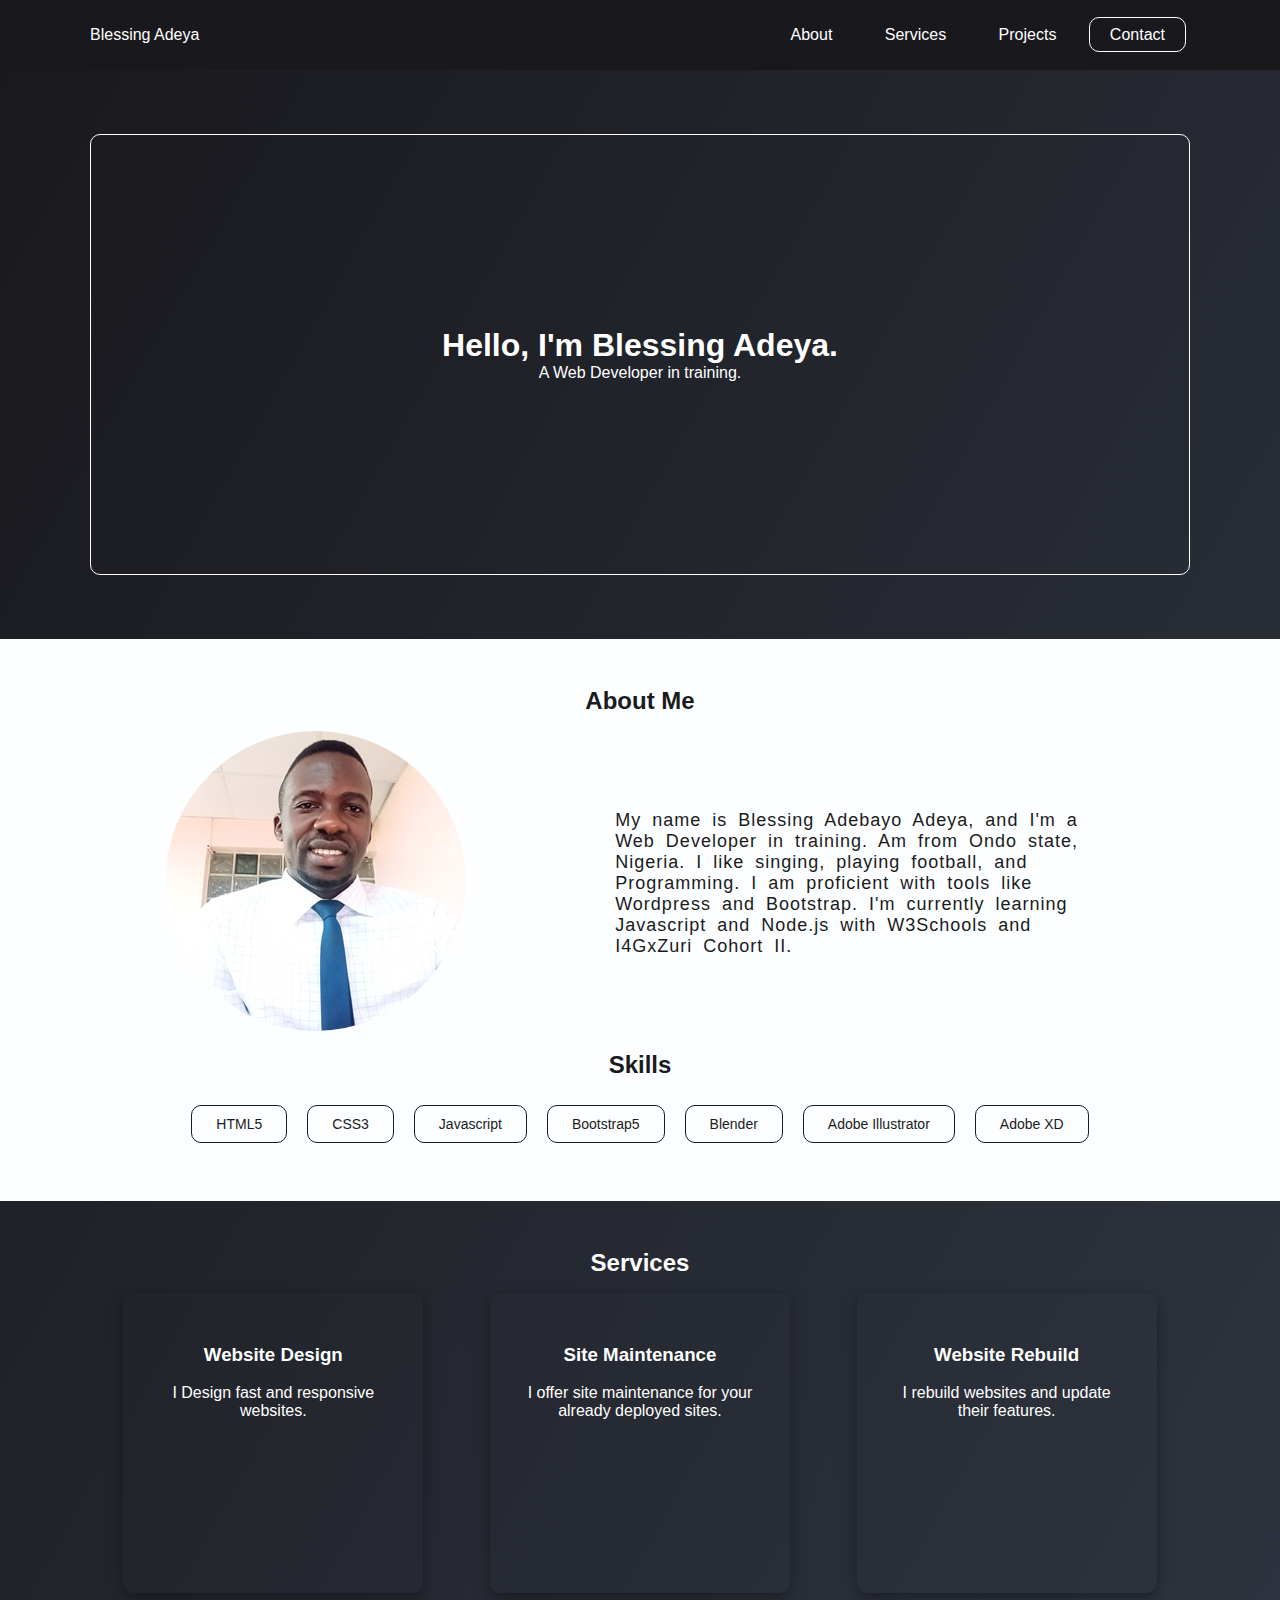
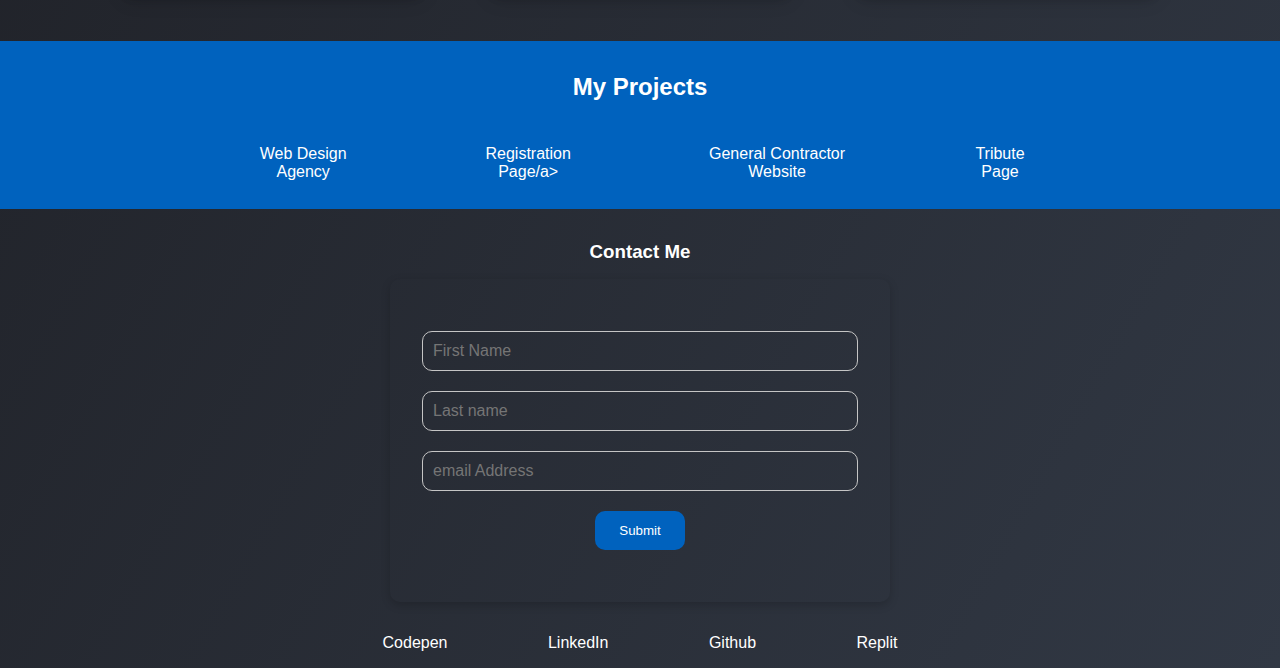
<file: Portfolio/index.html>
<!DOCTYPE html>
<html lang="en">

<head>
  <meta charset="UTF-8">
  <meta http-equiv="X-UA-Compatible" content="IE=edge">
  <meta name="viewport" content="width=device-width, initial-scale=1.0">
  <link rel="stylesheet" href="style.css">
  <title>Blessing Adeya</title>
</head>

<body>
  <!-- Navbar -->
  <header>
    <nav class="navbar">
      <div class="container flex">
        <div class="logo">
          <p>Blessing Adeya</p>
        </div>
        <div class="links">
          <a href="#about" class="link">About</a>
          <a href="#services" class="link">Services</a>
          <a href="#project" class="link">Projects</a>
          <a href="#contact-us" class="link" id="contact">Contact</a>
        </div>
      </div>
    </nav>
  </header>

  <!-- main -->
  <main>
    <section class="main">
      <div class="container">
        <div class="info">
          <h1 id="heading">Hello, I'm Blessing Adeya.</h1>
          <p>A Web Developer in training.</p>
        </div>
      </div>
    </section>

    <section id="about" class="about">
      <div class="container">
        <div class="heading">
          <h2>About Me</h2>
        </div>
        <div class="about me">
          <div class="img">
            <img src="ceo.png" alt="Blessing Adeya" width="300px">
          </div>
          <div class="info">
            <p>My name is Blessing Adebayo Adeya, and I'm a Web Developer in training. Am
              from Ondo state, Nigeria. I like singing, playing football, and Programming. I am proficient with tools
              like Wordpress and Bootstrap.
              I'm currently learning Javascript and Node.js with W3Schools and I4GxZuri Cohort II.
            </p>
          </div>
        </div>
        <div class="tools">
          <div class="heading">
            <h2>Skills</h2>
          </div>
          <ul id="list">
            <li>HTML5</li>
            <li>CSS3</li>
            <li>Javascript</li>
            <li>Bootstrap5</li>
            <li>Blender</li>
            <li>Adobe Illustrator</li>
            <li>Adobe XD</li>
          </ul>
        </div>
      </div>
      </div>
    </section>

    <!-- Services -->
    <section class="services" id="services">
      <div class="container">
        <div class="header">
          <h2>Services</h2>
        </div>
        <div class="cards flex">
          <div class="card" id="card1">
            <h3 class="heading">Website Design</h3>
            <p>I Design fast and responsive websites.</p>
          </div>
          <div class="card" id="card2">
            <h3 class="heading">Site Maintenance</h3>
            <p>I offer site maintenance for your already deployed sites. </p>
          </div>
          <div class="card" id="card3">
            <h3 class="heading">Website Rebuild</h3>
            <p>I rebuild websites and update their features.</p>
          </div>
        </div>
      </div>
    </section>

    <!-- Projects -->
    <section class="project" id="project">
      <div class="container">
        <div class="header">
          <h2>My Projects</h2>
        </div>
        <div class="links">
          <a href="https://booleantechconcepts.com">Web Design Agency</a>
          <a href="https://replit.com/@BlessingAdeya/Registration-Page">Registration Page/a>
            <a href="https://okazzglobalresources.com">General Contractor Website</a>
            <a href="https://codepen.io/boolean22/pen/GRdBQxL">Tribute Page</a>
        </div>
      </div>
    </section>

  <!-- Contact Me -->
    <section class="contact" id="contact-us">
        <div class="container">
            <div class="header">
                <h3>Contact Me</h3>
            </div>
            <div class="card">
                <form action="post">
                    <div class="form-control">
                        <input type="text" name="First name" id="First name" placeholder="First Name" required>
                    </div>
                    <div class="form-control">
                        <input type="text" name="Last name" id="Last name" placeholder="Last name" required>
                    </div>
                    <div class="form-control">
                        <input type="email" id="email" placeholder="email Address" required>
                    </div>
                    <div class="form-control">
                        <input type="button" value="Submit" class="btn"> 
                    </div>
                </form>
            </div>
        </div>
    </section>

  </main>

<footer> 
        <div class="container">
            <div class="links">
                <a href="https://codepen.io/boolean22" target="_blank">Codepen</a>
                <a href="https://www.linkedin.com/in/blessing-adeya-b8a596151" target="_blank">LinkedIn</a>
                <a href="https://github.com/booleanade" target="_blank">Github</a>
                <a href="https://replit.com/@BlessingAdeya" target="_blank">Replit</a>
            </div>
        </div>
    </footer>
</body>
</file>
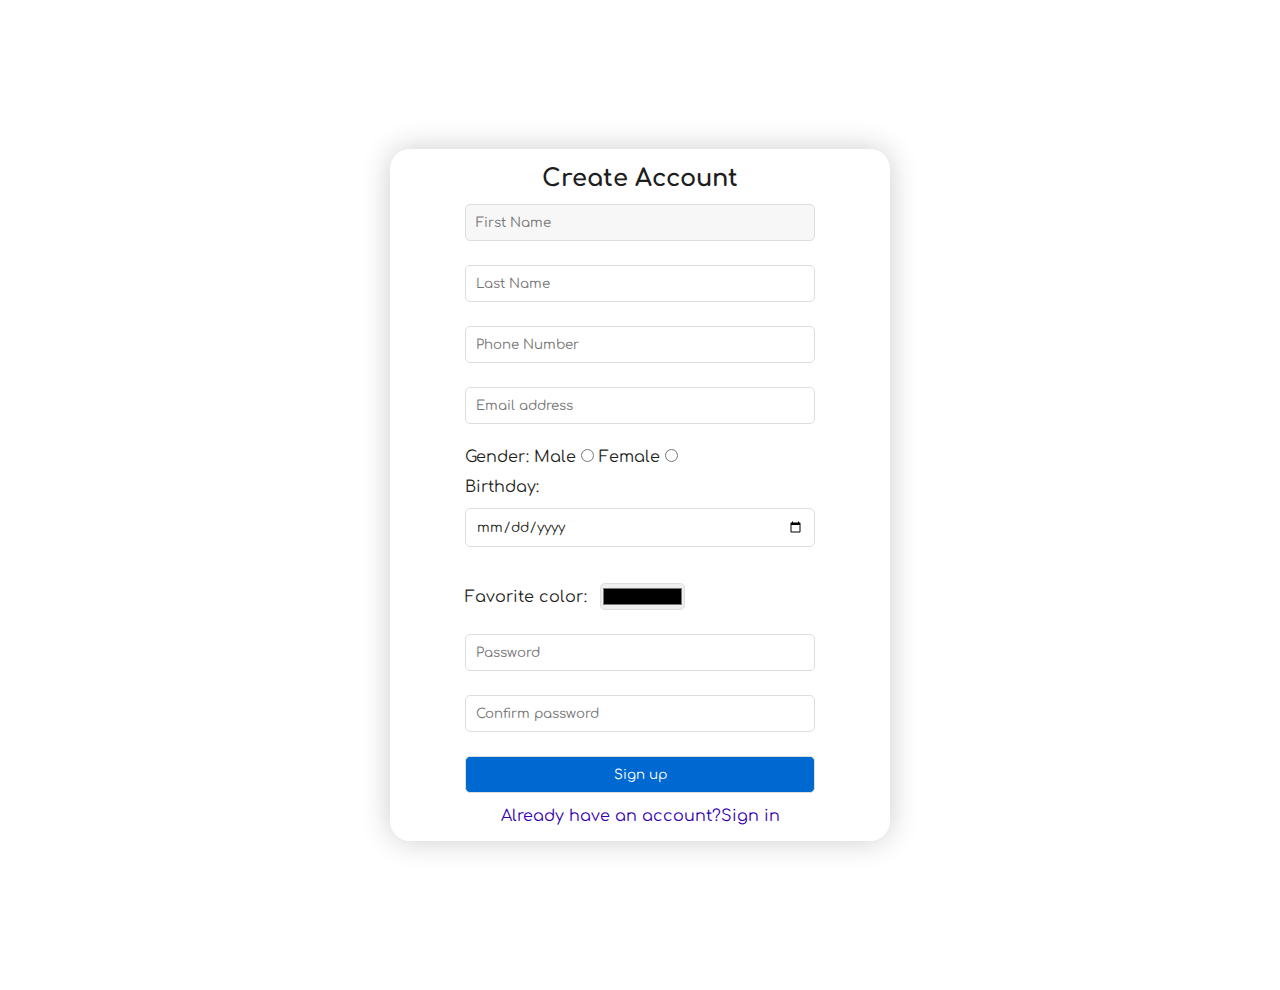
<file: Registration Page/index.html>
<!DOCTYPE html>
<html lang="en">
     <head>
          <meta charset="UTF-8" />
          <meta http-equiv="X-UA-Compatible" content="IE=edge" />
          <meta
               name="viewport"
               content="width=device-width, initial-scale=1.0"
          />
          <link rel="stylesheet" href="style.css" />
          <title>Sign-up</title>
     </head>
     <body>
          <!-- Registration -->
          <section class="signup">
               <div class="container">
                    <div class="card">
                         <form
                              class="form"
                              action="success-page.html"
                              method="post"
                              id="createAccount"
                         >
                              <div class="header">
                                   <h2>Create Account</h2>
                              </div>
                              <div class="fname">
                                   <input
                                        type="text"
                                        name="first name"
                                        id="first-name"
                                        required
                                        placeholder="First Name"
                                        autofocus
                                   />
                              </div>
                              <div class="lname">
                                   <input
                                        type="text"
                                        name="last-name"
                                        id="last-name"
                                        required
                                        placeholder="Last Name"
                                   />
                              </div>
                              <div class="tel">
                                   <input
                                        type="tel"
                                        name="phone"
                                        id="phone"
                                        required
                                        placeholder="Phone Number"
                                   />
                              </div>
                              <div class="email">
                                   <input
                                        type="email"
                                        name="email"
                                        id="email"
                                        required
                                        placeholder="Email address"
                                   />
                              </div>
                              <div class="sex" id="gender">
                                   Gender:
                                   <label for="male">
                                        Male
                                        <input
                                             type="radio"
                                             name="gender"
                                             class="gender"
                                             id="male"
                                        />
                                   </label>
                                   <label for="female">
                                        Female
                                        <input
                                             type="radio"
                                             name="gender"
                                             class="gender"
                                             id="female"
                                        />
                                   </label>
                              </div>
                              <p class="dob">Birthday:</p>
                              <div class="birthday">
                                   <label for="birthday">
                                        <input
                                             type="date"
                                             name="date"
                                             id="date"
                                        />
                                   </label>
                              </div>
                              <div class="color">
                                   <label for="color" class="fav-color">
                                        Favorite color:
                                        <input
                                             type="color"
                                             name="fav-color"
                                             id="fav-color"
                                        />
                                   </label>
                              </div>
                              <div class="password">
                                   <input
                                        type="password"
                                        name="password"
                                        id="password"
                                        placeholder="Password"
                                   />
                              </div>
                              <div class="confirm-password">
                                   <input
                                        type="password"
                                        name="password"
                                        id="password"
                                        placeholder="Confirm password"
                                   />
                              </div>
                              <input
                                   class="button"
                                   type="submit"
                                   value="Sign up"
                              />
                              <p class="link">
                                   <a href="login.html" id="linkCreateAccount"
                                        >Already have an account?Sign in</a
                                   >
                              </p>
                         </form>
                    </div>
               </div>
          </section>
     </body>
</html>
</file>
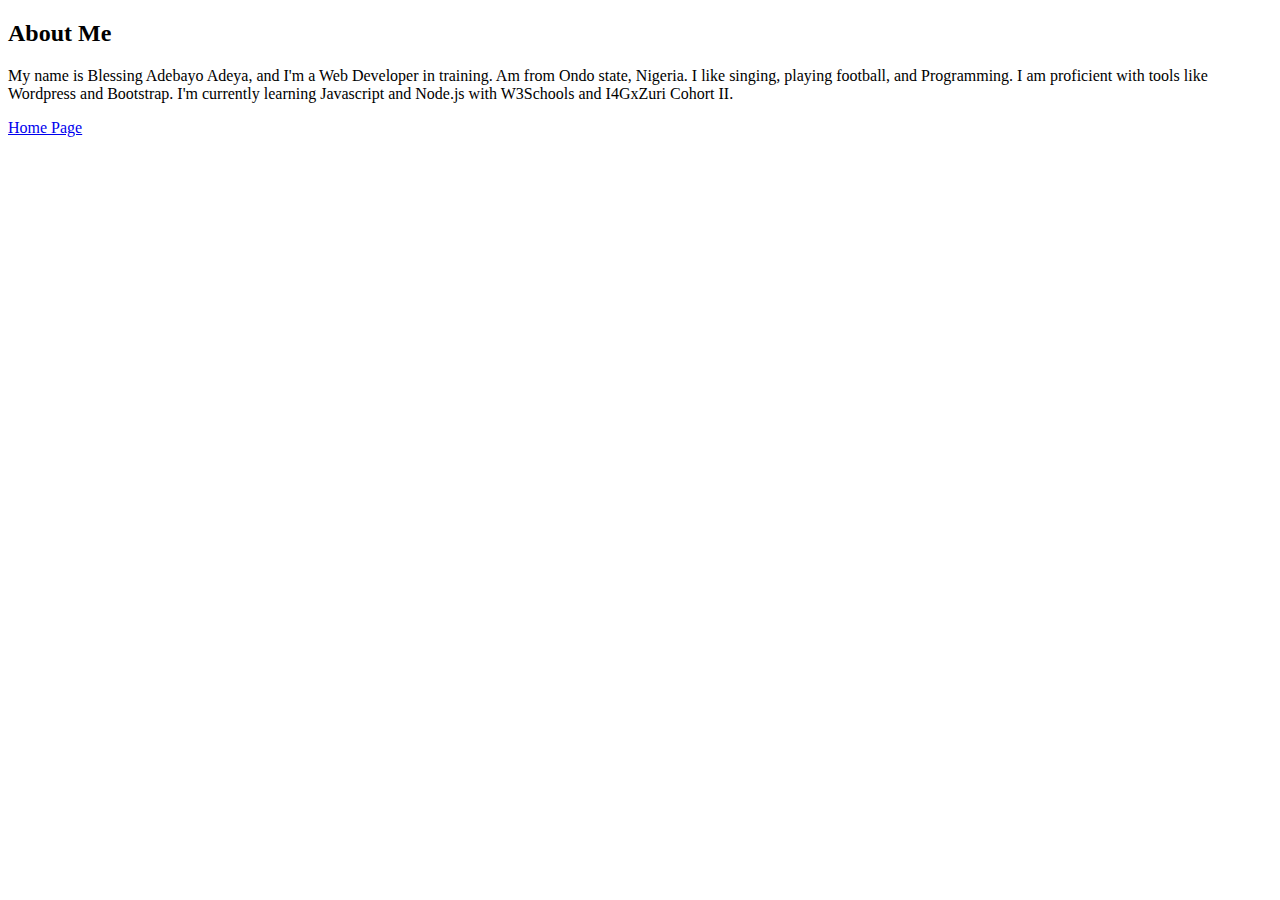
<file: about.html>
<!DOCTYPE html>
<html lang="en">
<head>
    <meta charset="UTF-8">
    <meta http-equiv="X-UA-Compatible" content="IE=edge">
    <meta name="viewport" content="width=device-width, initial-scale=1.0">
    <title>About Me</title>
</head>
<body>
    <h2>About Me</h2>
    <p>My name is Blessing Adebayo Adeya, and I'm a Web Developer in training. Am from Ondo state,  Nigeria. I like singing, playing football, and Programming. I am proficient with tools like Wordpress and Bootstrap.
    I'm currently learning Javascript and Node.js with W3Schools and I4GxZuri Cohort II.
    </p>

    <a href="/home">Home Page</a>
    
</body>
</html
</file>
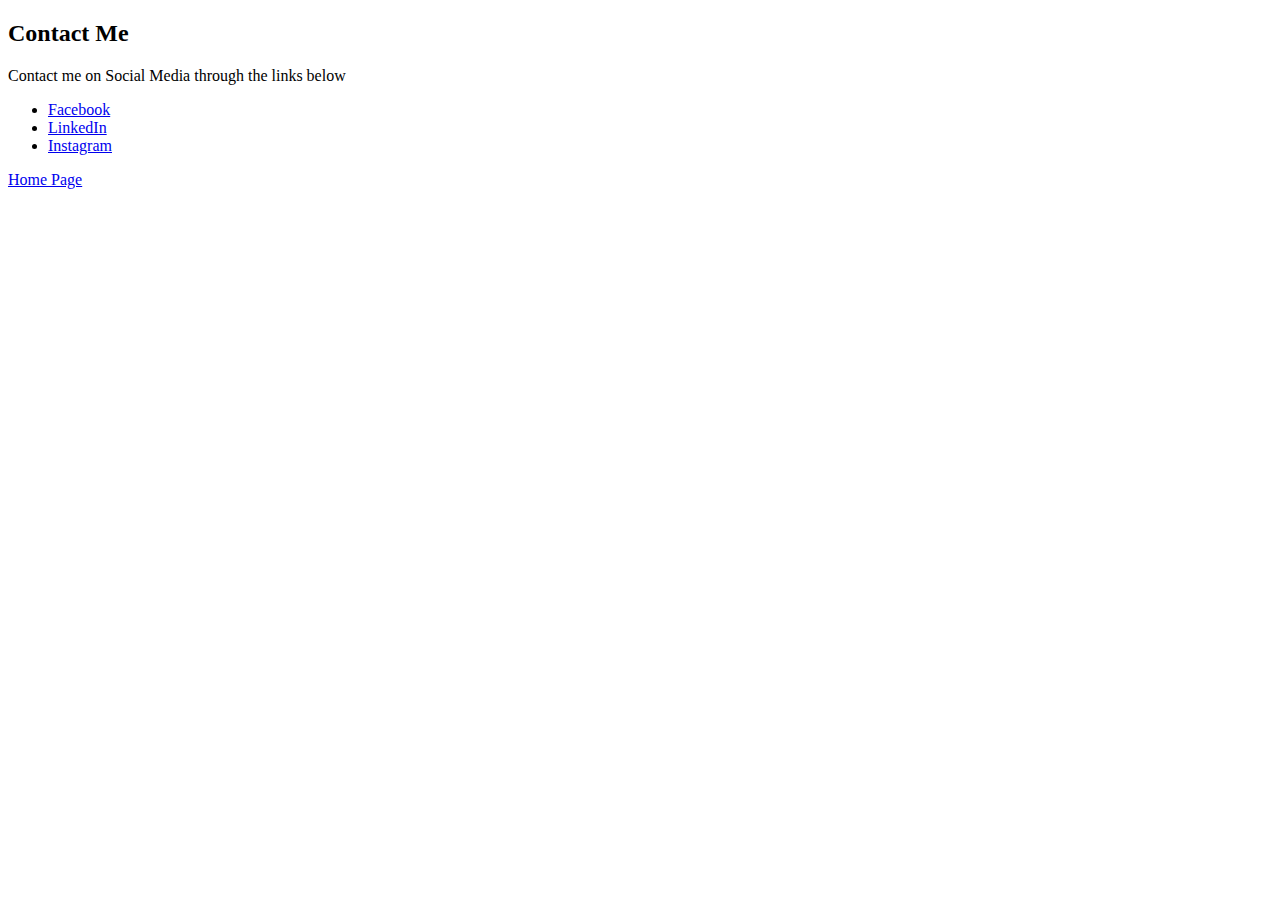
<file: contact.html>
<!DOCTYPE html>
<html lang="en">
     <head>
          <meta charset="UTF-8" />
          <meta http-equiv="X-UA-Compatible" content="IE=edge" />
          <meta
               name="viewport"
               content="width=device-width, initial-scale=1.0"
          />
          <title>Document</title>
     </head>
     <body>
          <h2>Contact Me</h2>
          <p>Contact me on Social Media through the links below</p>
          <ul>
               <li>
                    <a href="https://facebook.com/blessing.adebayo.adeya"
                         >Facebook</a
                    >
               </li>
               <li>
                    <a
                         href="https://www.linkedin.com/in/blessing-adeya-b8a596151/"
                         >LinkedIn</a
                    >
               </li>
               <li>
                    <a href="https:instagram.com/omobabaolore_sob">Instagram</a>
               </li>
          </ul>
          <a href="/home">Home Page</a>
     </body>
</html>
</file>
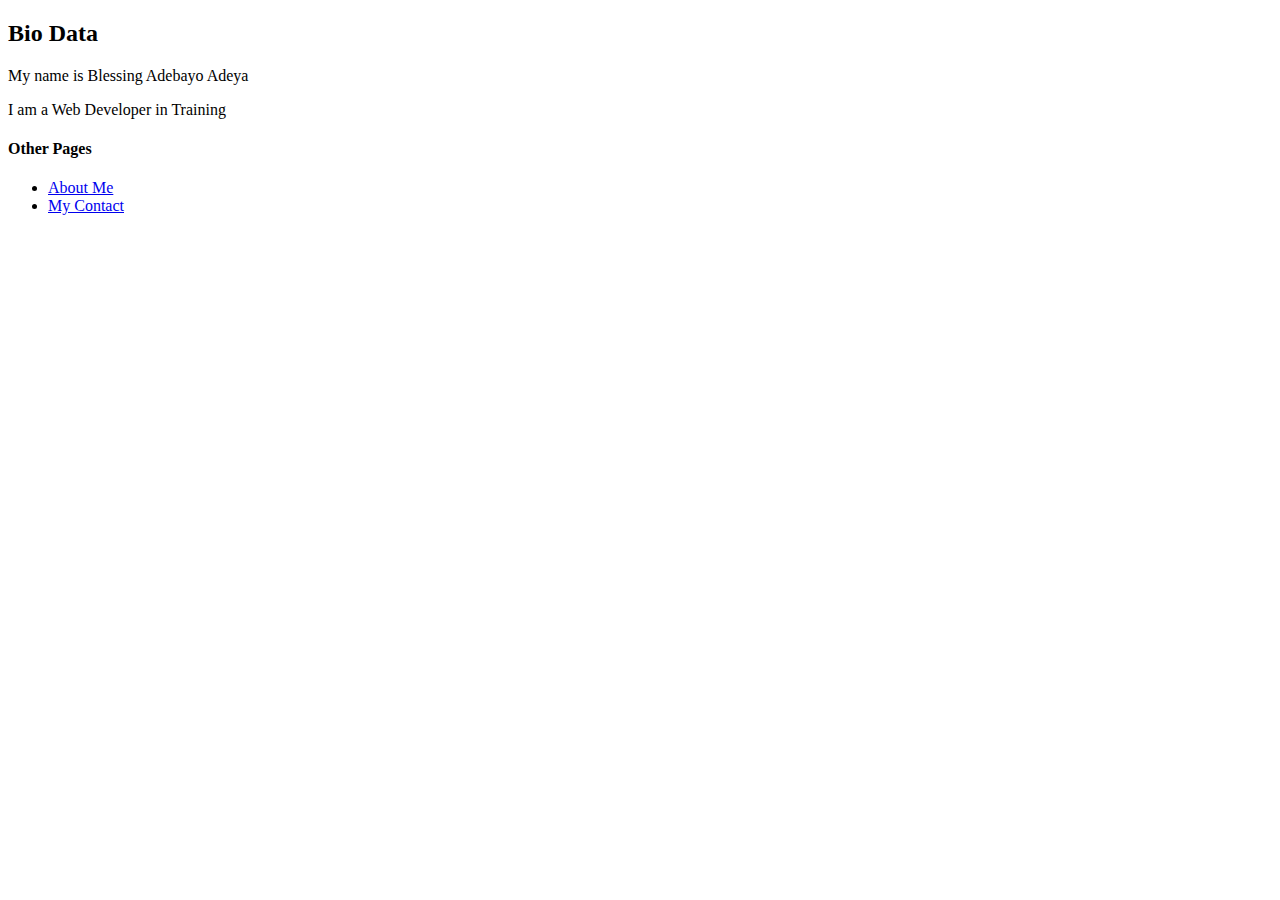
<file: home.html>
<!DOCTYPE html>
<html lang="en">
     <head>
          <meta charset="UTF-8" />
          <meta http-equiv="X-UA-Compatible" content="IE=edge" />
          <meta
               name="viewport"
               content="width=device-width, initial-scale=1.0"
          />
          <title>Bio</title>
     </head>
     <body>
          <h2>Bio Data</h2>
          <p>My name is Blessing Adebayo Adeya</p>
          <p>I am a Web Developer in Training</p>

          <h4>Other Pages</h4>
          <ul>
               <li><a href="/about"> About Me</a></li>
               <li><a href="/contact"> My Contact</a></li>
          </ul>
     </body>
</html>
</file>
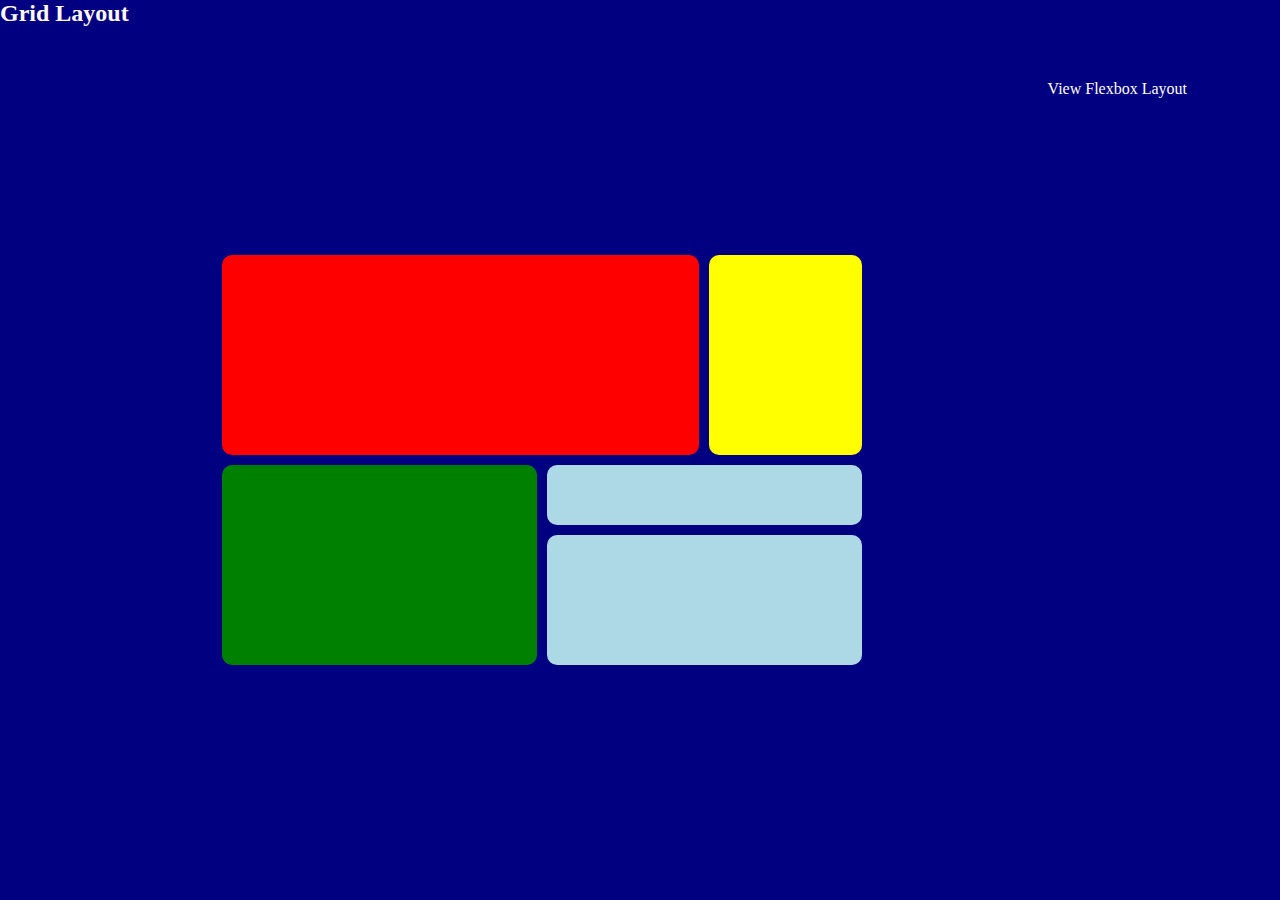
<file: Grid and Flex/grid.html>
<!DOCTYPE html>
<html lang="en">
     <head>
          <meta charset="UTF-8" />
          <meta http-equiv="X-UA-Compatible" content="IE=edge" />
          <meta
               name="viewport"
               content="width=device-width, initial-scale=1.0"
          />
          <title>Grid Layout Wk4</title>
          <link rel="stylesheet" href="grid.css" />
     </head>

     <body>
          <h2>Grid Layout</h2>
          <div class="container">
               <div class="item item-a"></div>
               <div class="item item-b"></div>
               <div class="item item-c"></div>
               <div class="item item-d"></div>
               <div class="item item-e"></div>
          </div>
          <footer>
               <a href="index.html" class="link">View Flexbox Layout</a>
          </footer>
     </body>
</html>
</file>
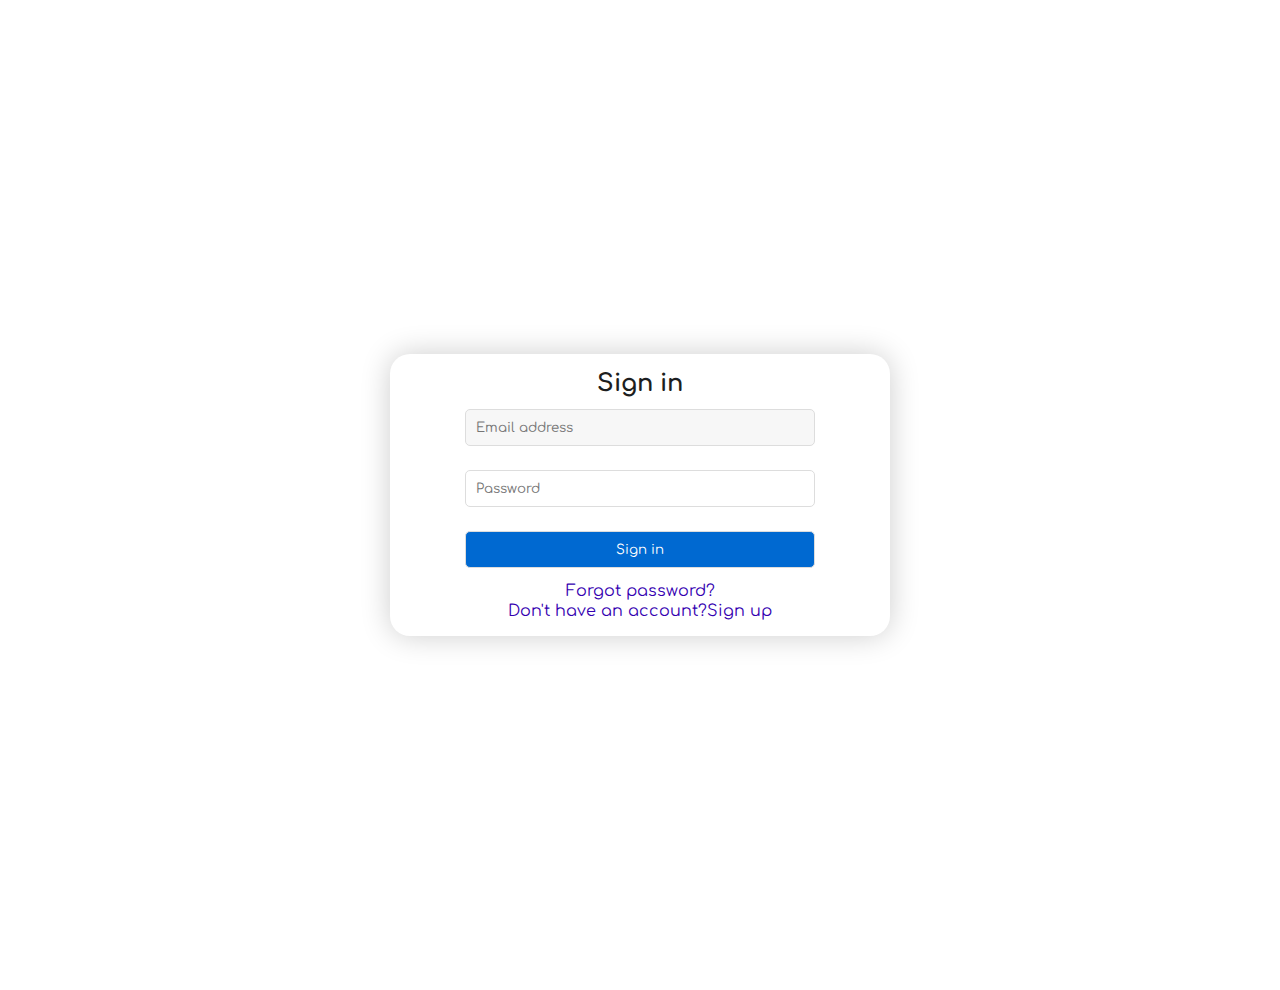
<file: Registration Page/login.html>
<!DOCTYPE html>
<html lang="en">
     <head>
          <meta charset="UTF-8" />
          <meta http-equiv="X-UA-Compatible" content="IE=edge" />
          <meta
               name="viewport"
               content="width=device-width, initial-scale=1.0"
          />
          <link rel="stylesheet" href="style.css" />
          <title>sign in</title>
     </head>
     <body>
          <section class="login/signup">
               <div class="container">
                    <div class="card">
                         <form
                              class="form"
                              action="success-page.html"
                              method="post"
                              id="login"
                         >
                              <div class="header">
                                   <h2>Sign in</h2>
                              </div>
                              <div class="email">
                                   <input
                                        type="email"
                                        name="email"
                                        id="email"
                                        required
                                        placeholder="Email address"
                                        autofocus
                                   />
                              </div>
                              <div class="password">
                                   <input
                                        type="password"
                                        name="password"
                                        id="password"
                                        placeholder="Password"
                                   />
                              </div>
                              <input
                                   class="button"
                                   type="button"
                                   value="Sign in"
                              />
                              <p class="text">
                                   <a href="#">Forgot password?</a>
                              </p>
                              <p class="link">
                                   <a href="index.html" id="linkLogin"
                                        >Don't have an account?Sign up</a
                                   >
                              </p>
                         </form>
                    </div>
               </div>
          </section>
     </body>
</html>
</file>
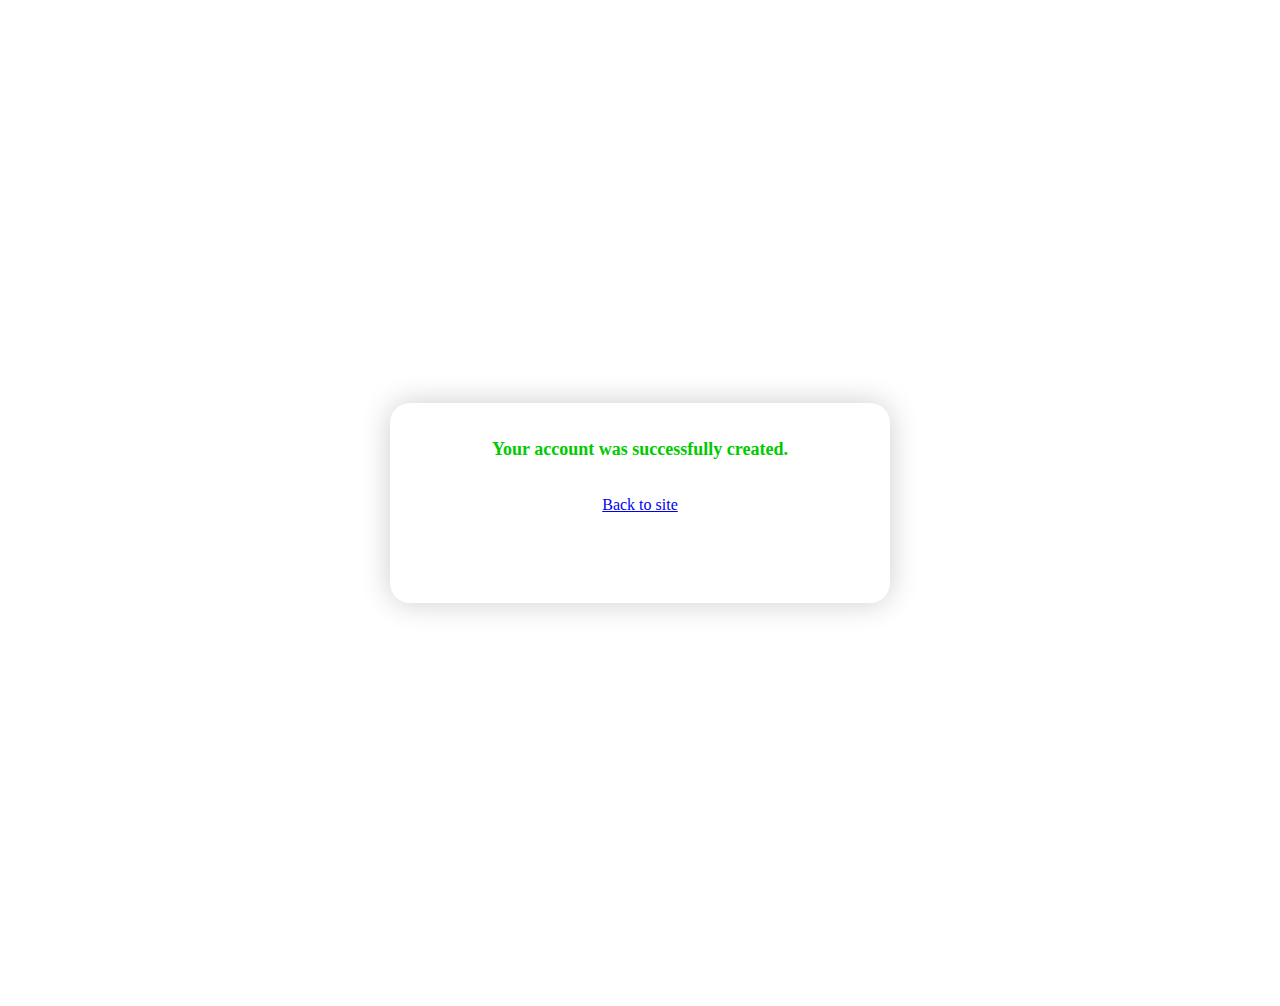
<file: Registration Page/success_page.html>
<!DOCTYPE html>
<html lang="en">
     <head>
          <meta charset="UTF-8" />
          <meta http-equiv="X-UA-Compatible" content="IE=edge" />
          <meta
               name="viewport"
               content="width=device-width, initial-scale=1.0"
          />
          <title>success</title>
          <style>
               @import url("https://fonts.googleapis.com/css2?family=Comfortaa:wght@300;400;500&family=Poppins:wght@300;400;500&display=swap");
               .flex {
                    display: flex;
                    height: 110vh;
                    align-items: center;
                    justify-content: center;
               }
               .card > *:first-child,
               .card > *:last-child {
                    margin: 2em 0;
               }
               .container .card {
                    width: 500px;
                    max-width: 500px;
                    height: 200px;
                    border: none;
                    border-radius: 20px;
                    box-shadow: 0 0 30px rgba(0, 0, 0, 0.2);
                    text-align: center;
               }
               p {
                    color: rgb(0, 202, 0);
                    font-weight: bold;
                    font-size: 18px;
               }
          </style>
     </head>
     <body>
          <div class="container flex">
               <div class="card">
                    <p>Your account was successfully created.</p>
                    <a href="index.html">Back to site</a>
               </div>
          </div>
     </body>
</html>
</file>
<file: Portfolio/style.css>
/*html, body {
  height: 100%;
  width: 100%;
}*/
* {
     box-sizing: border-box;
     margin: 0;
     padding: 0;
}

a {
     text-decoration: none;
     color: inherit;
}

li {
     list-style-type: none;
}

body {
     font-family: Comfortaa, Geneva, Tahoma, sans-serif;
     font-size: 16px;
     min-height: 100vh;
     background-image: linear-gradient(
          to bottom right,
          rgb(25, 25, 29),
          rgb(49, 56, 68)
     );
     /* -webkit-tap-highlight-color: transparent; */
}
nav {
     position: sticky;
     top: 0;
     z-index: 100;
     background: rgb(25, 25, 29);
}

nav .container {
     height: 70px;
     width: 100%;
     max-width: 1100px;
     margin: 0 auto;
}

nav .flex {
     display: flex;
     align-items: center;
     justify-content: space-between;
}

nav .container .logo p {
     color: #fff;
     cursor: pointer;
}
nav .container .links .link {
     color: #fff;
     padding: 8px 20px;
     margin: 0 4px;
     border: none;
     border-radius: 10px;
}
nav .container .links #contact {
     border: 1px solid #fff;
     border-radius: 10px;
}
nav .container .links #contact:hover {
     transform: scale(1.1);
}
/* Main Styling */
.main {
     display: block;
     margin: 0 auto;
     text-align: center;
     padding: 5% 0;
     color: #fff;
}
.main .container {
     max-width: 1100px;
     border: 1px solid white;
     border-radius: 10px;
     margin: 0 auto;
     padding: 15% 0;
}
/* About */
.about .container {
     display: block;
     padding: 2em 1em 1em;
     background: #fdfeff;
     color: #1a1b1c;
}
.about .container .heading {
     text-align: center;
     margin: 1em 0;
}
.about .container .about.me {
     display: flex;
     align-items: center;
     justify-content: space-evenly;
}
.about .container .about.me .img img {
     clip-path: circle();
}
.about .container .about.me .info {
     max-width: 40%;
}
.about .container .about.me .info p {
     font-size: 18px;
     word-spacing: 5px;
     letter-spacing: 1px;
}
.about .container .tools {
     margin: 0 2em 2em;
     overflow-x: auto;
}
.about .container .tools ul {
     display: flex;
     align-items: center;
     justify-content: center;
     font-size: 14px;
}
.about .container .tools ul li {
     margin: 10px;
     padding: 10px 24px;
     border: 1px solid #1a1b1c;
     border-radius: 10px;
}
.about .container .tools ul li:hover {
     transform: scale(1.1);
     transition: all 0.1s ease;
}
/* Services */
.services .container {
     max-width: 1100px;
     margin: 0 auto;
     text-align: center;
     padding: 3em 0;
     color: #fff;
}
.services .container .header {
     margin: 0 0 1em;
}
.services .container .flex {
     display: flex;
     align-items: center;
     justify-content: space-between;
}
.services .container .cards .card {
     width: 300px;
     height: 300px;
     border-radius: 10px;
     box-shadow: 0 4px 8px 0 rgba(0, 0, 0, 0.2),
          0 6px 20px 0 rgba(0, 0, 0, 0.158);
}
.services .container .cards .card:hover {
     transform: scale(1.06);
     transition: all 0.3s ease;
}
.services .container .cards .card h3 {
     margin: 1em;
}
/* Projects */
.project .container {
     text-align: center;
     color: #fff;
     background: rgb(0, 98, 190);
}
.project .container .header {
     padding: 2em 0;
}
.project .container .links {
     max-width: 1100px;
     width: 70%;
     display: flex;
     align-items: center;
     justify-content: center;
     margin: 0 auto;
     padding: 0 0 1em;
}
/* Contact Me */
.contact .container {
     display: block;
     margin: 2em 0;
     text-align: center;
     color: #fff;
}
.contact .container .header {
     margin: 1em 0;
}
.container .card {
     width: 500px;
     text-align: center;
     margin: 0 auto;
     border-radius: 10px;
     box-shadow: 0 3px 10px rgba(0, 0, 0, 0.185);
     padding: 2em;
}
.card form .form-control {
     margin: 20px 0;
     font-family: Comfortaa, sans-serif;
}
.card form .form-control input[type="text"],
.card form .form-control input[type="email"] {
     border: 1px solid rgb(197, 197, 197);
     border-radius: 10px;
     width: 100%;
     padding: 10px;
     font-size: 16px;
     background: none;
     color: #fff;
}
.card form .form-control input:focus {
     outline: none;
}
.form-control .btn {
     padding: 12px 24px;
     background: rgb(0, 98, 190);
     color: #fff;
     border: none;
     border-radius: 10px;
     cursor: pointer;
}
.form-control .btn:active {
     transform: scale(0.9);
}
/* Footer */
footer .container {
     display: block;
     width: 100%;
     max-width: 1100px;
     margin: 1em auto;
     text-align: center;
}
.container .links a {
     margin: 0 1em;
     padding: 12px 2em;
     color: #fff;
     border: none;
     border-radius: 10px;
}
.container .links a:not(#contact):hover {
     transition: all 0.3s ease;
     text-decoration: underline;
}
.container .links a:focus {
     transform: scale(0.95);
}

/* This site is currently not responsive */
</file>
<file: Registration Page/style.css>
/*html, body {
  height: 100%;
  width: 100%;
}*/
@import url("https://fonts.googleapis.com/css2?family=Comfortaa:wght@300;400;500&family=Poppins:wght@300;400;500&display=swap");

:root {
     --primary: #0069d1;
     --primary-dark: #0052a3;
     --secondary: #6e7479;
     --dark: #1d1e20;
     --light: #f7f7f7;
     --grey: #dddddd;
     --link: #3500b1;
     --link-active: #7700e6;
}

* {
     font-family: Comfortaa, Verdana, sans-serif;
     box-sizing: border-box;
     margin: 0;
     padding: 0;
     color: var(--dark);
}
a {
     text-decoration: none;
     color: inherit;
}

/* Form Styling */
section .container {
     display: flex;
     height: 110vh;
     align-items: center;
     justify-content: center;
     padding: 0 2rem;
}
.container .card {
     width: 500px;
     max-width: 500px;
     border: none;
     border-radius: 20px;
     box-shadow: 0 0 30px rgba(0, 0, 0, 0.2);
     text-align: center;
}
.form .header {
     font-weight: bolder;
}
.form--hidden {
     display: none;
}
.card > *:first-child,
.card > *:last-child {
     margin: 1rem 0;
}
form input:not(.gender):not(#fav-color) {
     width: 70%;
     padding: 0.75em;
     margin: 0.75rem 1em;
     border: 1px solid var(--grey);
     border-radius: 5px;
     outline: none;
}
form input:focus {
     background: var(--light);
     border-color: var(--primary);
}
form .button {
     background: var(--primary);
     color: #fff;
     border: 0;
     border-radius: 10px;
     outline: none;
     cursor: pointer;
}
form .button:hover {
     background: var(--primary-dark);
     transition: all 0.3s ease;
}
form .button:active {
     transform: scale(0.95);
}
form .text,
form .link {
     margin: 2px 3em;
     color: var(--link);
}
form .text:hover,
form .link:hover {
     text-decoration: underline;
}
form .text:active,
form .link:active {
     color: var(--link-active);
}
form .gender label {
     padding: 0.5em 10px;
}
form .dob,
form .favorite-color {
     text-align: start;
     margin: 0.75rem 0 0 15%;
}
form .fav-color {
     display: flex;
     align-items: center;
     margin: 0.75rem 0 0 15%;
}
form #fav-color {
     width: 20%;
     margin: 0.75rem 1em;
     border: 1px solid var(--grey);
     border-radius: 5px;
     outline: none;
}
form .sex {
     text-align: start;
     margin: 0.75rem 0 0 15%;
}
</file>
<file: Grid and Flex/grid.css>
* {
     margin: 0;
     padding: 0;
}

body {
     background-color: navy;
     display: flex;
     /*      place-items: center; */
     min-height: 90vh;
}

h2 {
     text-align: center;
     color: #fff9f9;
     /*     margin: 1em 0; */
}

.container {
     display: grid;
     grid-template-areas:
          "a a a b"
          "c c d d"
          "c c e e"
          "c c e e";
     gap: 10px;
     height: 300px;
     max-width: 700px;
     margin: auto;
     width: 50%;
}

.item {
     /*      padding: 2rem; */
     text-align: center;
     border-radius: 10px;
     /* height: 200px; */
}

.item-a,
.item-b,
.item-c {
     height: 200px;
}
.item-a {
     background-color: red;
     grid-area: a;
}

.item-b {
     background-color: yellow;
     grid-area: b;
}

.item-c {
     background-color: green;
     grid-area: c;
}

.item-d {
     background-color: lightblue;
     grid-area: d;
}

.item-e {
     background-color: lightblue;
     grid-area: e;
}

.item-a .item-b {
     height: 800px;
}

footer {
     position: relative;
     bottom: 0;
     margin: 5em auto;
     text-align: center;
}

footer a {
     color: #ffffff;
     text-decoration: none;
}
</file>
